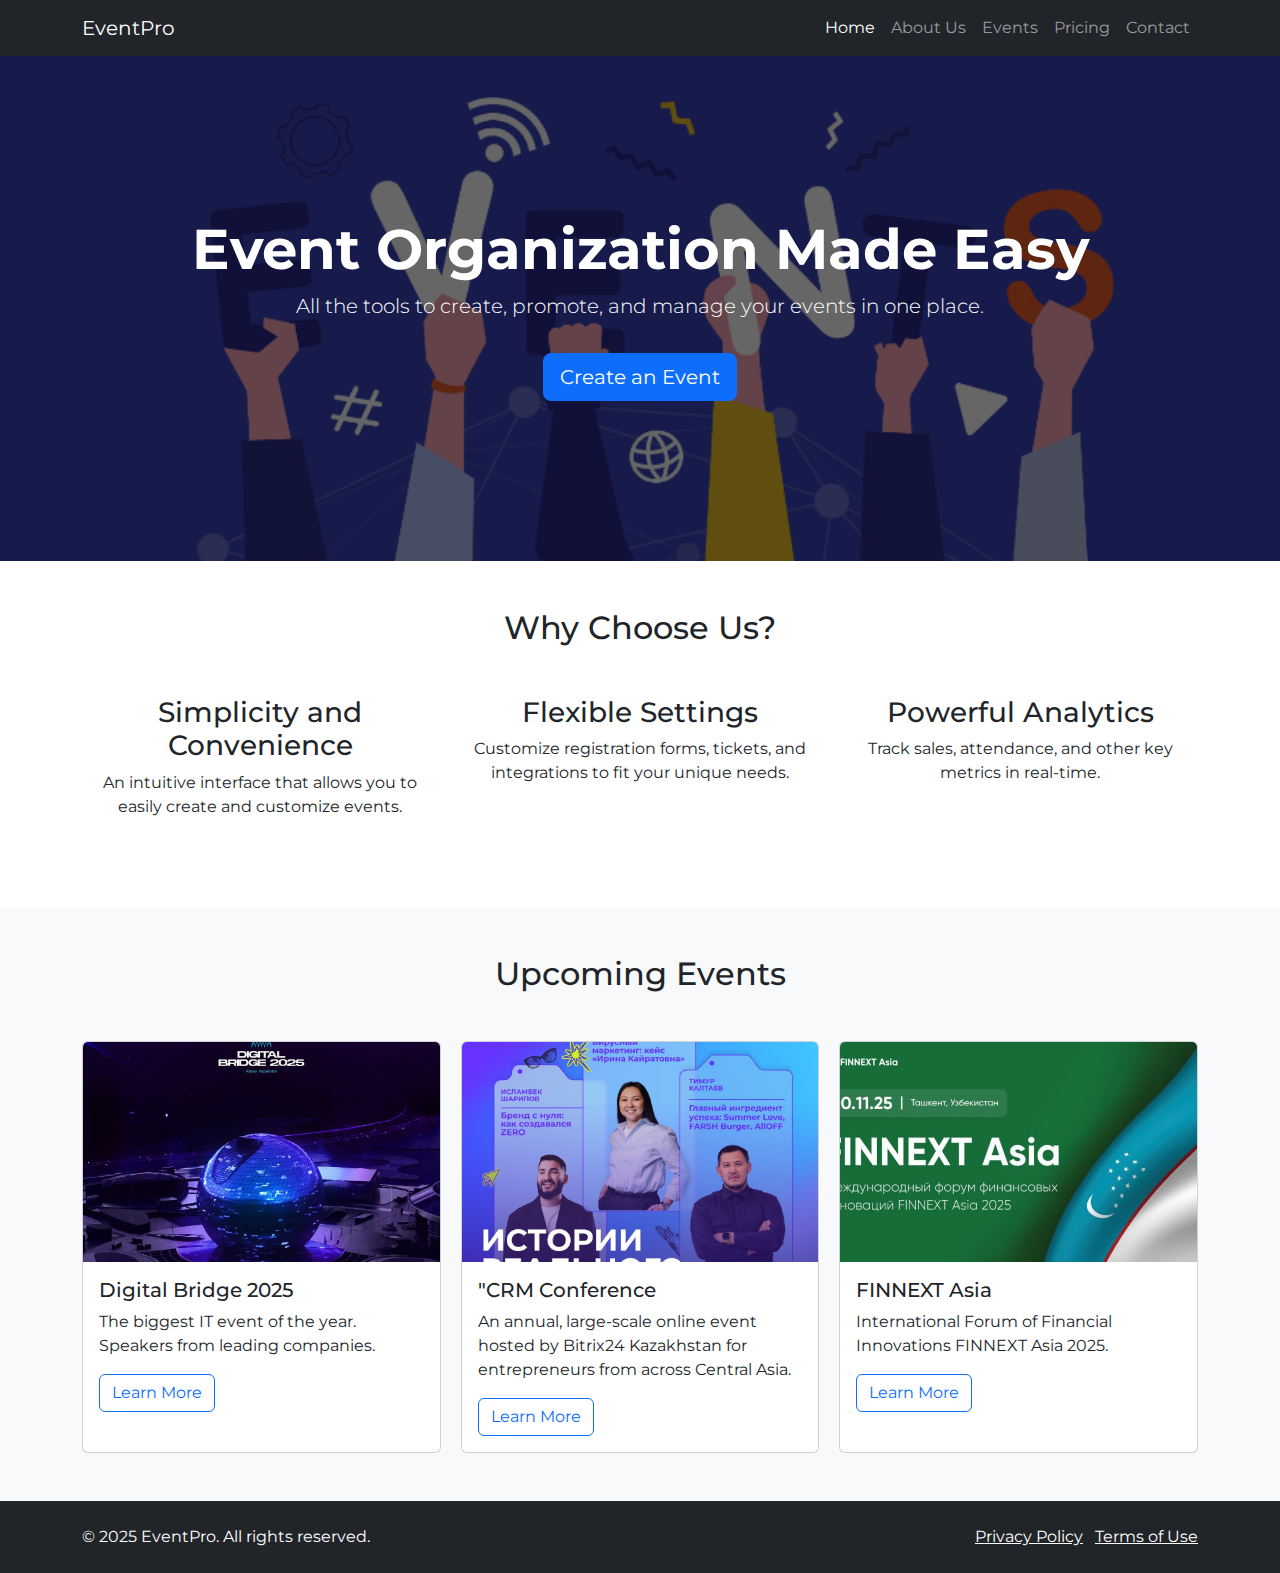
<file: index.html>
<!DOCTYPE html>
<html lang="en">
<head>
    <meta charset="UTF-8">
    <meta name="viewport" content="width=device-width, initial-scale=1.0">
    <title>EventPro | Home</title>

    <link href="https://cdn.jsdelivr.net/npm/bootstrap@5.3.2/dist/css/bootstrap.min.css" rel="stylesheet">

    <link rel="stylesheet" href="styles/index.css">

    <link rel="preconnect" href="https://fonts.googleapis.com">
    <link rel="preconnect" href="https://fonts.gstatic.com" crossorigin>
    <link href="https://fonts.googleapis.com/css2?family=Montserrat:wght@400;700&display=swap" rel="stylesheet">
</head>
<body>

    <header>
        <nav class="navbar navbar-expand-lg navbar-dark bg-dark fixed-top">
            <div class="container">
                <a class="navbar-brand" href="index.html">EventPro</a>
                <button class="navbar-toggler" type="button" data-bs-toggle="collapse" data-bs-target="#navbarNav">
                    <span class="navbar-toggler-icon"></span>
                </button>
                <div class="collapse navbar-collapse" id="navbarNav">
                    <ul class="navbar-nav ms-auto">
                        <li class="nav-item">
                            <a class="nav-link active" href="index.html">Home</a>
                        </li>
                        <li class="nav-item">
                            <a class="nav-link" href="about.html">About Us</a>
                        </li>
                        <li class="nav-item">
                            <a class="nav-link" href="events.html">Events</a>
                        </li>
                         <li class="nav-item">
                            <a class="nav-link" href="pricing.html">Pricing</a>
                        </li>
                        <li class="nav-item">
                            <a class="nav-link" href="contact.html">Contact</a>
                        </li>
                    </ul>
                </div>
            </div>
        </nav>
    </header>

    <main>
        <section class="hero-section text-white text-center">
            <div class="container">
                <h1 class="display-4">Event Organization Made Easy</h1>
                <p class="lead">All the tools to create, promote, and manage your events in one place.</p>
                <a href="#" class="btn btn-primary btn-lg mt-3">Create an Event</a>
            </div>
        </section>

        <section id="features" class="py-5">
            <div class="container">
                <h2 class="text-center mb-5">Why Choose Us?</h2>
                <div class="row text-center">
                    <div class="col-md-4 mb-4">
                        <h3>Simplicity and Convenience</h3>
                        <p>An intuitive interface that allows you to easily create and customize events.</p>
                    </div>
                    <div class="col-md-4 mb-4">
                        <h3>Flexible Settings</h3>
                        <p>Customize registration forms, tickets, and integrations to fit your unique needs.</p>
                    </div>
                    <div class="col-md-4 mb-4">
                        <h3>Powerful Analytics</h3>
                        <p>Track sales, attendance, and other key metrics in real-time.</p>
                    </div>
                </div>
            </div>
        </section>

        <section id="upcoming-events" class="py-5 bg-light">
            <div class="container">
                <h2 class="text-center mb-5">Upcoming Events</h2>
                <div class="events-grid">
                    <div class="card">
                        <img src="imgs/DigitalBridge2025.jpg" class="card-img-top" alt="Event cover">
                        <div class="card-body">
                            <h5 class="card-title">Digital Bridge 2025</h5>
                            <p class="card-text">The biggest IT event of the year. Speakers from leading companies.</p>
                            <a href="#" class="btn btn-outline-primary">Learn More</a>
                        </div>
                    </div>
                    <div class="card">
                        <img src="imgs/crmconf.jpg" class="card-img-top" alt="Event cover">
                        <div class="card-body">
                            <h5 class="card-title">"CRM Conference</h5>
                            <p class="card-text">An annual, large-scale online event hosted by Bitrix24 Kazakhstan for entrepreneurs from across Central Asia.</p>
                            <a href="#" class="btn btn-outline-primary">Learn More</a>
                        </div>
                    </div>
                    <div class="card">
                        <img src="imgs/finnext.jpg" class="card-img-top" alt="Event cover">
                        <div class="card-body">
                            <h5 class="card-title">FINNEXT Asia</h5>
                            <p class="card-text">International Forum of Financial Innovations FINNEXT Asia 2025.</p>
                            <a href="#" class="btn btn-outline-primary">Learn More</a>
                        </div>
                    </div>
                </div>
            </div>
        </section>

    </main>

    <footer class="bg-dark text-white py-4">
        <div class="container d-flex justify-content-between align-items-center">
            <p class="mb-0">&copy; 2025 EventPro. All rights reserved.</p>
            <div>
                <a href="#" class="text-white ms-2">Privacy Policy</a>
                <a href="#" class="text-white ms-2">Terms of Use</a>
            </div>
        </div>
    </footer>


    <script src="https://cdn.jsdelivr.net/npm/bootstrap@5.3.2/dist/js/bootstrap.bundle.min.js"></script>
</body>
</html>
</file>
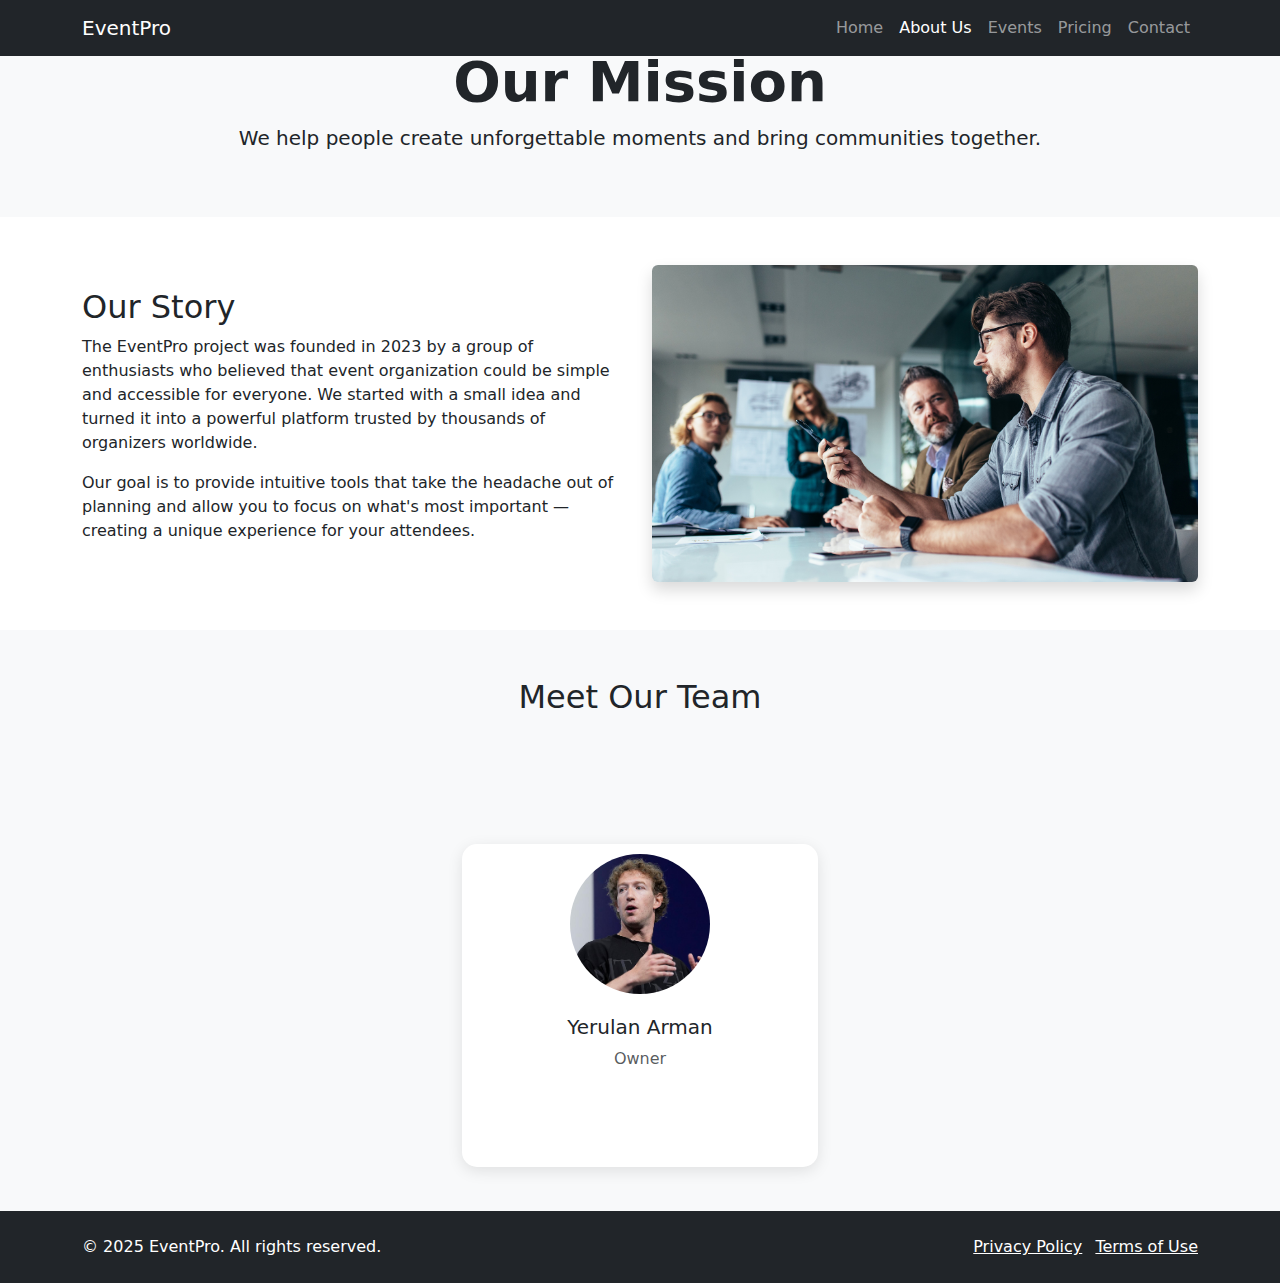
<file: about.html>
<!DOCTYPE html>
<html lang="en">
<head>
    <meta charset="UTF-8">
    <meta name="viewport" content="width=device-width, initial-scale=1.0">
    <title>EventPro | About Us</title>

    <link href="https://cdn.jsdelivr.net/npm/bootstrap@5.3.2/dist/css/bootstrap.min.css" rel="stylesheet">

    <link rel="stylesheet" href="styles/about.css">

    <link rel="preconnect" href="https://fonts.googleapis.com">
    <link rel="preconnect" href="https://fonts.gstatic.com" crossorigin>
    <link href="https://fonts.googleapis.com/css2?family=Montserrat:wght@400;700&display=swap" rel="stylesheet">
</head>
<body>

    <header>
        <nav class="navbar navbar-expand-lg navbar-dark bg-dark fixed-top">
            <div class="container">
                <a class="navbar-brand" href="index.html">EventPro</a>
                <button class="navbar-toggler" type="button" data-bs-toggle="collapse" data-bs-target="#navbarNav">
                    <span class="navbar-toggler-icon"></span>
                </button>
                <div class="collapse navbar-collapse" id="navbarNav">
                    <ul class="navbar-nav ms-auto">
                        <li class="nav-item">
                            <a class="nav-link" href="index.html">Home</a>
                        </li>
                        <li class="nav-item">
                            <a class="nav-link active" href="about.html">About Us</a>
                        </li>
                        <li class="nav-item">
                            <a class="nav-link" href="events.html">Events</a>
                        </li>
                         <li class="nav-item">
                            <a class="nav-link" href="pricing.html">Pricing</a>
                        </li>
                        <li class="nav-item">
                            <a class="nav-link" href="contact.html">Contact</a>
                        </li>
                    </ul>
                </div>
            </div>
        </nav>
    </header>

    <main>
        <section class="page-header text-center py-5 bg-light">
            <div class="container">
                <h1 class="display-4">Our Mission</h1>
                <p class="lead">We help people create unforgettable moments and bring communities together.</p>
            </div>
        </section>

        <section class="about-story py-5">
            <div class="container">
                <div class="row align-items-center">
                    <div class="col-lg-6">
                        <h2>Our Story</h2>
                        <p>The EventPro project was founded in 2023 by a group of enthusiasts who believed that event organization could be simple and accessible for everyone. We started with a small idea and turned it into a powerful platform trusted by thousands of organizers worldwide.</p>
                        <p>Our goal is to provide intuitive tools that take the headache out of planning and allow you to focus on what's most important — creating a unique experience for your attendees.</p>
                    </div>
                    <div class="col-lg-6 mt-4 mt-lg-0">
                        
                        <img src="imgs/office.jpg" alt="Team working in the office" class="img-fluid rounded shadow">
                    </div>
                </div>
            </div>
        </section>

        <section class="team text-center py-5 bg-light">
            <div class="container">
                <h2 class="mb-5">Meet Our Team</h2>
                <div class="row justify-content-center">
                    <div class="col-lg-4 col-md-6 mb-4">
                        <div class="team-member card h-100">
                           <img src="imgs/mark.jpeg" class="team-img" alt="Employee photo">
                           <div class="card-body">
                                <h5 class="card-title">Yerulan Arman</h5>
                                <p class="card-text text-muted">Owner</p>
                            </div>
                        </div>
                    </div>  
                </div>
            </div>
        </section>

    </main>
    
    <footer class="bg-dark text-white py-4">
        <div class="container d-flex justify-content-between align-items-center">
            <p class="mb-0">&copy; 2025 EventPro. All rights reserved.</p>
            <div>
                <a href="#" class="text-white ms-2">Privacy Policy</a>
                <a href="#" class="text-white ms-2">Terms of Use</a>
            </div>
        </div>
    </footer>


    <script src="https://cdn.jsdelivr.net/npm/bootstrap@5.3.2/dist/js/bootstrap.bundle.min.js"></script>
</body>
</html>
</file>
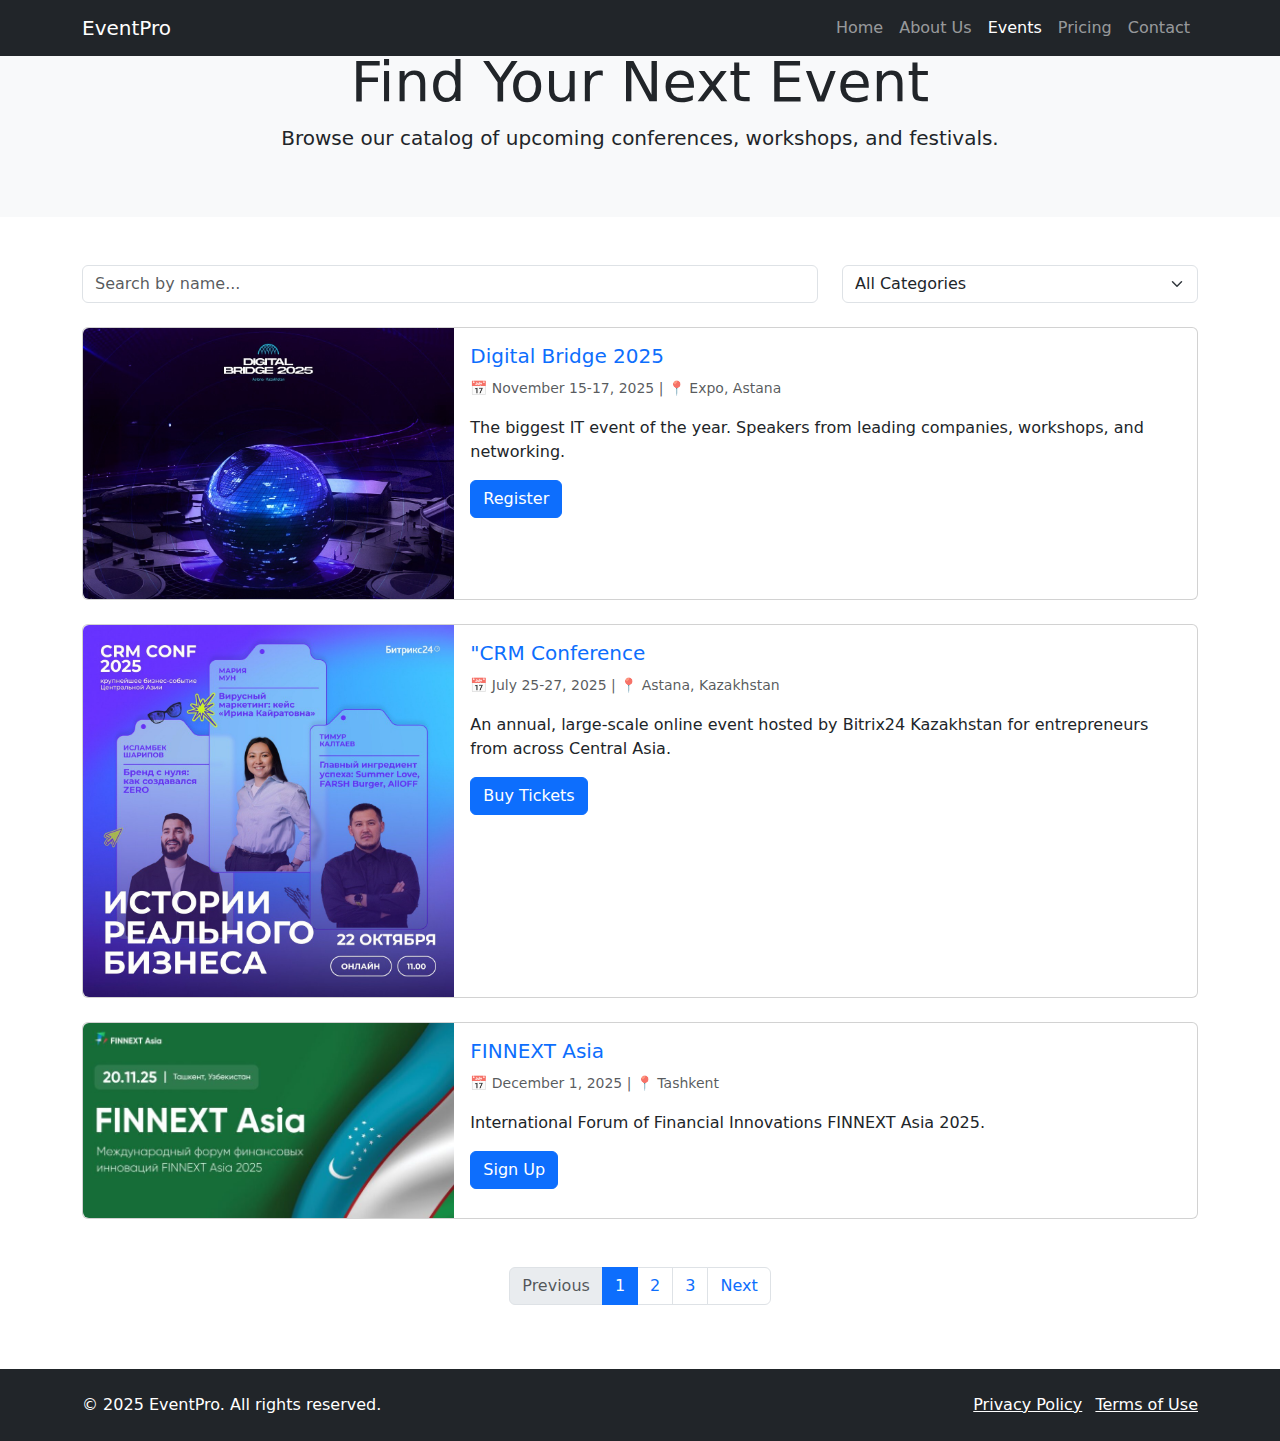
<file: events.html>
<!DOCTYPE html>
<html lang="en">
<head>
    <meta charset="UTF-8">
    <meta name="viewport" content="width=device-width, initial-scale=1.0">
    <title>EventPro | Events</title>

    <link href="https://cdn.jsdelivr.net/npm/bootstrap@5.3.2/dist/css/bootstrap.min.css" rel="stylesheet">

    <link rel="stylesheet" href="styles/events.css">

    <link rel="preconnect" href="https://fonts.googleapis.com">
    <link rel="preconnect" href="https://fonts.gstatic.com" crossorigin>
    <link href="https://fonts.googleapis.com/css2?family=Montserrat:wght@400;700&display=swap" rel="stylesheet">
</head>
<body>

    <header>
        <nav class="navbar navbar-expand-lg navbar-dark bg-dark fixed-top">
            <div class="container">
                <a class="navbar-brand" href="index.html">EventPro</a>
                <button class="navbar-toggler" type="button" data-bs-toggle="collapse" data-bs-target="#navbarNav">
                    <span class="navbar-toggler-icon"></span>
                </button>
                <div class="collapse navbar-collapse" id="navbarNav">
                    <ul class="navbar-nav ms-auto">
                        <li class="nav-item">
                            <a class="nav-link" href="index.html">Home</a>
                        </li>
                        <li class="nav-item">
                            <a class="nav-link" href="about.html">About Us</a>
                        </li>
                        <li class="nav-item">
                             <a class="nav-link active" href="events.html">Events</a>
                        </li>
                         <li class="nav-item">
                            <a class="nav-link" href="pricing.html">Pricing</a>
                        </li>
                        <li class="nav-item">
                            <a class="nav-link" href="contact.html">Contact</a>
                        </li>
                    </ul>
                </div>
            </div>
        </nav>
    </header>

    <main>
        <section class="page-header text-center py-5 bg-light">
            <div class="container">
                <h1 class="display-4">Find Your Next Event</h1>
                <p class="lead">Browse our catalog of upcoming conferences, workshops, and festivals.</p>
            </div>
        </section>

        <section class="events-list-section py-5">
            <div class="container">
                <div class="row mb-4">
                    <div class="col-md-8">
                        <input type="text" class="form-control" placeholder="Search by name...">
                    </div>
                    <div class="col-md-4">
                        <select class="form-select">
                            <option selected>All Categories</option>
                            <option value="1">Conferences</option>
                            <option value="2">Music</option>
                            <option value="3">Masterclasses</option>
                        </select>
                    </div>
                </div>

                <div class="event-list">
                    <div class="event-list-item card mb-4">
                        <div class="row g-0">
                            <div class="col-md-4">
                                <img src="imgs/DigitalBridge2025.jpg" class="img-fluid rounded-start" alt="Event cover">
                            </div>
                            <div class="col-md-8">
                                <div class="card-body">
                                    <h5 class="card-title">Digital Bridge 2025</h5>
                                    <p class="card-text"><small class="text-muted">📅 November 15-17, 2025 | 📍 Expo, Astana</small></p>
                                    <p class="card-text">The biggest IT event of the year. Speakers from leading companies, workshops, and networking.</p>
                                    <a href="#" class="btn btn-primary">Register</a>
                                </div>
                            </div>
                        </div>
                    </div>

                    <div class="event-list-item card mb-4">
                         <div class="row g-0">
                            <div class="col-md-4">
                                <img src="imgs/crmconf.jpg" class="img-fluid rounded-start" alt="Event cover">
                            </div>
                            <div class="col-md-8">
                                <div class="card-body">
                                    <h5 class="card-title">"CRM Conference</h5>
                                    <p class="card-text"><small class="text-muted">📅 July 25-27, 2025 | 📍 Astana, Kazakhstan</small></p>
                                    <p class="card-text">An annual, large-scale online event hosted by Bitrix24 Kazakhstan for entrepreneurs from across Central Asia.</p>
                                    <a href="#" class="btn btn-primary">Buy Tickets</a>
                                </div>
                            </div>
                        </div>
                    </div>

                    <div class="event-list-item card mb-4">
                         <div class="row g-0">
                            <div class="col-md-4">
                                <img src="imgs/finnext.jpg" class="img-fluid rounded-start" alt="Event cover">
                            </div>
                            <div class="col-md-8">
                                <div class="card-body">
                                    <h5 class="card-title">FINNEXT Asia</h5>
                                    <p class="card-text"><small class="text-muted">📅 December 1, 2025 | 📍 Tashkent</small></p>
                                    <p class="card-text">International Forum of Financial Innovations FINNEXT Asia 2025.</p>
                                    <a href="#" class="btn btn-primary">Sign Up</a>
                                </div>
                            </div>
                        </div>
                    </div>
                </div>

                <nav class="mt-5">
                  <ul class="pagination justify-content-center">
                    <li class="page-item disabled"><a class="page-link" href="#">Previous</a></li>
                    <li class="page-item active"><a class="page-link" href="#">1</a></li>
                    <li class="page-item"><a class="page-link" href="#">2</a></li>
                    <li class="page-item"><a class="page-link" href="#">3</a></li>
                    <li class="page-item"><a class="page-link" href="#">Next</a></li>
                  </ul>
                </nav>

            </div>
        </section>
    </main>
    
    <footer class="bg-dark text-white py-4">
        <div class="container d-flex justify-content-between align-items-center">
            <p class="mb-0">&copy; 2025 EventPro. All rights reserved.</p>
            <div>
                <a href="#" class="text-white ms-2">Privacy Policy</a>
                <a href="#" class="text-white ms-2">Terms of Use</a>
            </div>
        </div>
    </footer>

    <script src="https://cdn.jsdelivr.net/npm/bootstrap@5.3.2/dist/js/bootstrap.bundle.min.js"></script>
</body>
</html>
</file>
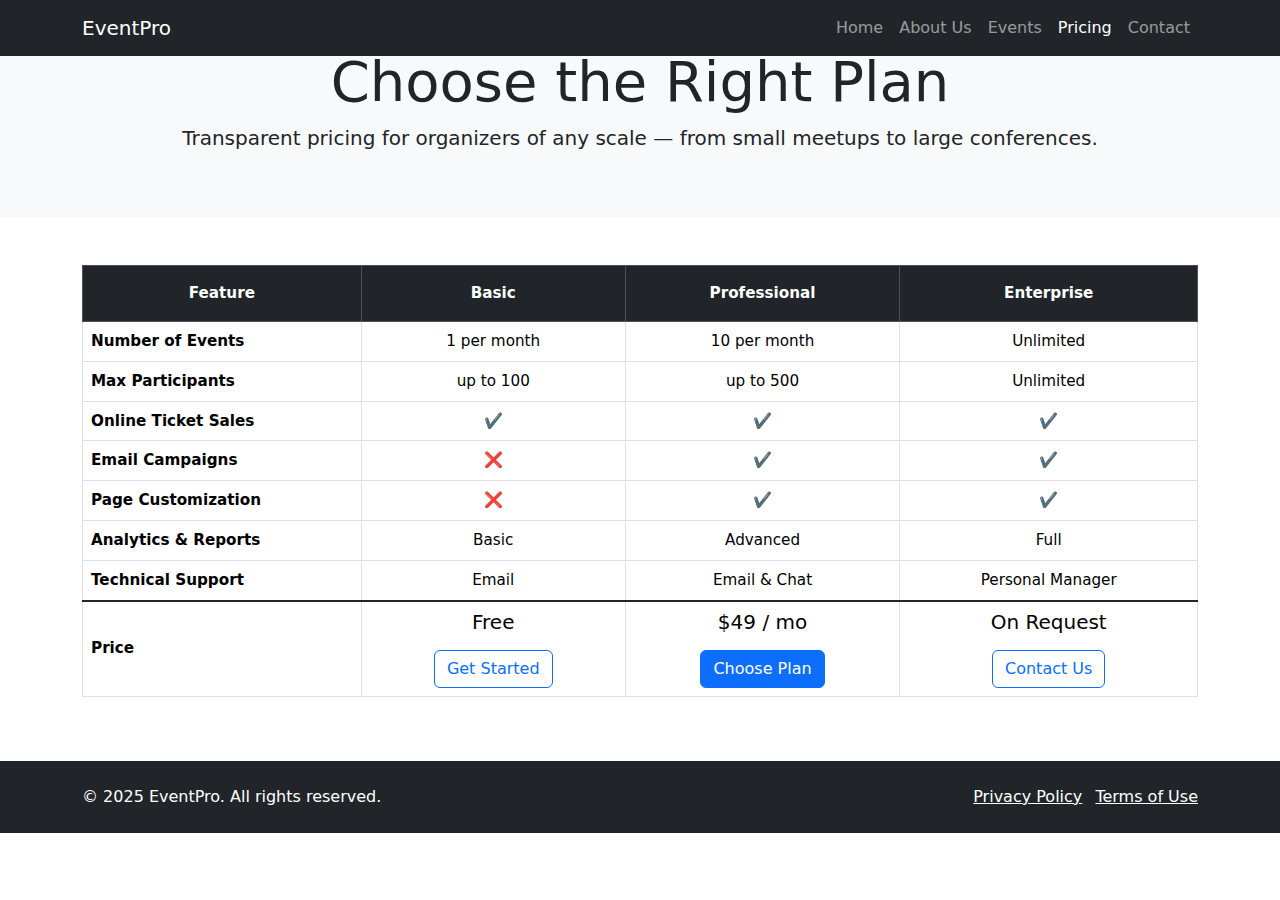
<file: pricing.html>
<!DOCTYPE html>
<html lang="en">
<head>
    <meta charset="UTF-8">
    <meta name="viewport" content="width=device-width, initial-scale=1.0">
    <title>EventPro | Pricing</title>

    <link href="https://cdn.jsdelivr.net/npm/bootstrap@5.3.2/dist/css/bootstrap.min.css" rel="stylesheet">

    <link rel="stylesheet" href="styles/pricing.css">

    <link rel="preconnect" href="https://fonts.googleapis.com">
    <link rel="preconnect" href="https://fonts.gstatic.com" crossorigin>
    <link href="https://fonts.googleapis.com/css2?family=Montserrat:wght@400;700&display=swap" rel="stylesheet">
</head>
<body>

    <header>
        <nav class="navbar navbar-expand-lg navbar-dark bg-dark fixed-top">
            <div class="container">
                <a class="navbar-brand" href="index.html">EventPro</a>
                <button class="navbar-toggler" type="button" data-bs-toggle="collapse" data-bs-target="#navbarNav">
                    <span class="navbar-toggler-icon"></span>
                </button>
                <div class="collapse navbar-collapse" id="navbarNav">
                    <ul class="navbar-nav ms-auto">
                        <li class="nav-item">
                            <a class="nav-link" href="index.html">Home</a>
                        </li>
                        <li class="nav-item">
                            <a class="nav-link" href="about.html">About Us</a>
                        </li>
                        <li class="nav-item">
                            <a class="nav-link" href="events.html">Events</a>
                        </li>
                         <li class="nav-item">
                            <a class="nav-link active" href="pricing.html">Pricing</a>
                        </li>
                        <li class="nav-item">
                            <a class="nav-link" href="contact.html">Contact</a>
                        </li>
                    </ul>
                </div>
            </div>
        </nav>
    </header>

    <main>
        <section class="page-header text-center py-5 bg-light">
            <div class="container">
                <h1 class="display-4">Choose the Right Plan</h1>
                <p class="lead">Transparent pricing for organizers of any scale — from small meetups to large conferences.</p>
            </div>
        </section>

        <section class="pricing-table-section py-5">
            <div class="container">
                <div class="table-responsive">
                    <table class="table table-bordered table-hover text-center">
                        <thead class="table-dark">
                            <tr>
                                <th scope="col" class="w-25">Feature</th>
                                <th scope="col">Basic</th>
                                <th scope="col">Professional</th>
                                <th scope="col">Enterprise</th>
                            </tr>
                        </thead>
                        <tbody>
                            <tr>
                                <th scope="row" class="text-start">Number of Events</th>
                                <td>1 per month</td>
                                <td>10 per month</td>
                                <td>Unlimited</td>
                            </tr>
                            <tr>
                                <th scope="row" class="text-start">Max Participants</th>
                                <td>up to 100</td>
                                <td>up to 500</td>
                                <td>Unlimited</td>
                            </tr>
                            <tr>
                                <th scope="row" class="text-start">Online Ticket Sales</th>
                                <td>✔️</td>
                                <td>✔️</td>
                                <td>✔️</td>
                            </tr>
                            <tr>
                                <th scope="row" class="text-start">Email Campaigns</th>
                                <td>❌</td>
                                <td>✔️</td>
                                <td>✔️</td>
                            </tr>
                            <tr>
                                <th scope="row" class="text-start">Page Customization</th>
                                <td>❌</td>
                                <td>✔️</td>
                                <td>✔️</td>
                            </tr>
                             <tr>
                                <th scope="row" class="text-start">Analytics & Reports</th>
                                <td>Basic</td>
                                <td>Advanced</td>
                                <td>Full</td>
                            </tr>
                            <tr>
                                <th scope="row" class="text-start">Technical Support</th>
                                <td>Email</td>
                                <td>Email & Chat</td>
                                <td>Personal Manager</td>
                            </tr>
                            <tr class="table-group-divider">
                                <th scope="row" class="text-start">Price</th>
                                <td>
                                    <h5>Free</h5>
                                    <button class="btn btn-outline-primary mt-2">Get Started</button>
                                </td>
                                <td>
                                    <h5>$49 / mo</h5>
                                    <button class="btn btn-primary mt-2">Choose Plan</button>
                                </td>
                                <td>
                                    <h5>On Request</h5>
                                    <button class="btn btn-outline-primary mt-2">Contact Us</button>
                                </td>
                            </tr>
                        </tbody>
                    </table>
                </div>
            </div>
        </section>
    </main>
    
    <footer class="bg-dark text-white py-4">
        <div class="container d-flex justify-content-between align-items-center">
            <p class="mb-0">&copy; 2025 EventPro. All rights reserved.</p>
            <div>
                <a href="#" class="text-white ms-2">Privacy Policy</a>
                <a href="#" class="text-white ms-2">Terms of Use</a>
            </div>
        </div>
    </footer>

    <script src="https://cdn.jsdelivr.net/npm/bootstrap@5.3.2/dist/js/bootstrap.bundle.min.js"></script>
</body>
</html>
</file>
<file: styles/index.css>
body {
    font-family: 'Montserrat', sans-serif;
    padding-top: 56px; /* Отступ для контента из-за фиксированной навигации */
}


.hero-section {
    background: url('../imgs/events.jpg') no-repeat center center;
    background-size: cover;
    position: relative; /* Нужно для псевдоэлемента-оверлея */
    padding: 10rem 0;
    z-index: 1;
}

.hero-section::before {
    content: '';
    position: absolute;
    top: 0;
    left: 0;
    width: 100%;
    height: 100%;
    background-color: rgba(0, 0, 0, 0.6);
    z-index: -1;
}

.hero-section h1 {
    font-weight: 700;
}


.events-grid {
    display: grid;
    /* Три колонки на больших экранах */
    grid-template-columns: repeat(3, 1fr); 
    gap: 20px; /* Пространство между карточками */
}


/* --- Брейкпоинт для планшетов --- */
@media (max-width: 992px) {
    .events-grid {
        /* Две колонки на планшетах */
        grid-template-columns: repeat(2, 1fr);
    }
}

@media (max-width: 768px) {
    .hero-section {
        padding: 6rem 0; /* Уменьшаем отступы на маленьких экранах */
    }

    .hero-section h1 {
        font-size: 2.5rem; /* Уменьшаем размер заголовка */
    }

    .events-grid {
        /* Одна колонка на мобильных */
        grid-template-columns: 1fr;
    }

    /* В футере элементы встанут друг под друга и будут по центру */
    footer .container {
       flex-direction: column;
       text-align: center;
    }
    footer p {
        margin-bottom: 1rem;
    }
}

.events-grid .card .card-img-top {
    width: 100%;      /* Ширина картинки всегда 100% карточки */
    height: 220px;    /* Задаем всем картинкам ОДИНАКОВУЮ высоту */
    object-fit: cover; /* Масштабирует картинку, чтобы она заполнила
                          пространство, сохраняя пропорции.
                          Лишнее обрежется, искажений не будет. */
}
</file>
<file: styles/about.css>
.team-member .team-img {
    width: 150px;
    height: 150px;
    object-fit: cover;
    border-radius: 50%; 
    margin: -75px auto 0; 
    border: 5px solid #fff;
    background-color: #f8f9fa;
}

.team-member.card {
    border: none;
    border-radius: 15px;
    box-shadow: 0 4px 15px rgba(0, 0, 0, 0.1);
    padding-top: 80px; /* Добавляем отступ сверху для изображения */
    margin-top: 80px;
}

.page-header h1 {
    font-weight: 700;
}

/* Новый, исправленный код */
.team {
    padding-bottom: 100px !important; /* Добавляем !important */
}
</file>
<file: styles/events.css>
/* --- Стили для страницы "Мероприятия" --- */

.event-list-item.card {
    transition: transform 0.2s ease-in-out, box-shadow 0.2s ease-in-out;
}

/* Добавляем небольшой эффект при наведении для интерактивности */
.event-list-item.card:hover {
    transform: translateY(-5px);
    box-shadow: 0 8px 20px rgba(0,0,0,0.12);
}

.event-list-item .card-title {
    color: #0d6efd; /* Делаем заголовок синим, как основная кнопка */
}

/* Стили для мобильной версии картинки в карточке */
@media (max-width: 767px) {
    .event-list-item .rounded-start {
        /* Убираем скругление только с левой стороны и делаем его сверху */
        border-top-left-radius: var(--bs-card-inner-border-radius) !important;
        border-top-right-radius: var(--bs-card-inner-border-radius) !important;
        border-bottom-left-radius: 0 !important;
    }
}
</file>
<file: styles/pricing.css>
.pricing-table-section .table {
    vertical-align: middle; 
    font-size: 0.95rem;
}

.pricing-table-section .table thead th {
    padding-top: 1rem;
    padding-bottom: 1rem;
}

.pricing-table-section .table th[scope="row"] {
    font-weight: 600;
}

.pricing-table-section .table-group-divider {
    border-top: 2px solid currentColor; 
}
</file>
